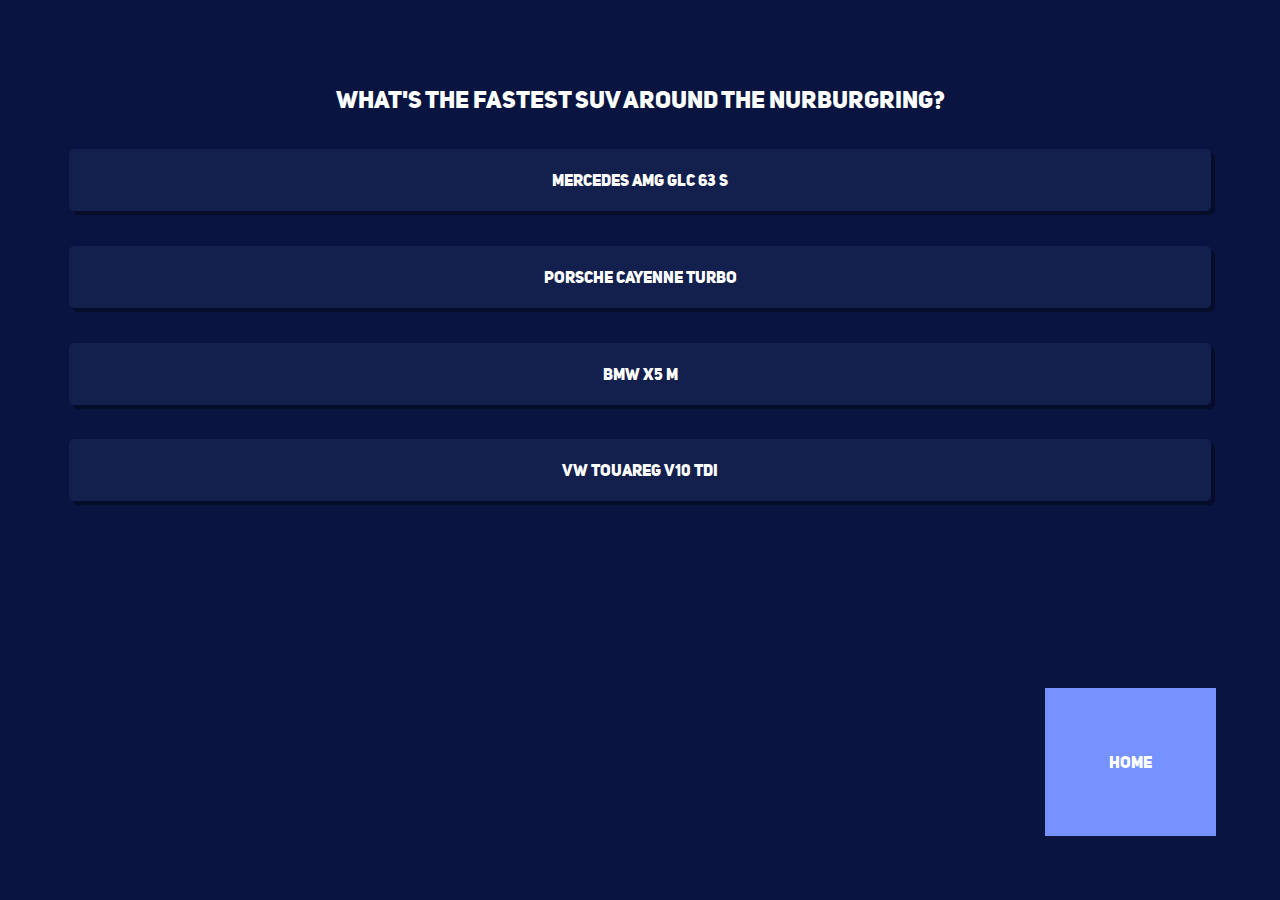
<file: index.html>
<!DOCTYPE html><html lang=en><head><meta charset=utf-8><meta http-equiv=X-UA-Compatible content="IE=edge"><meta name=viewport content="width=device-width,initial-scale=1"><!--[if IE]><link rel="icon" href="/favicon.ico"><![endif]--><title>quiz</title><link href=/css/app.dfe308ac.css rel=preload as=style><link href=/js/app.c3d7a20a.js rel=modulepreload as=script><link href=/js/chunk-vendors.a8957ca7.js rel=modulepreload as=script><link href=/css/app.dfe308ac.css rel=stylesheet><link rel=icon type=image/png sizes=32x32 href=/img/icons/favicon-32x32.png><link rel=icon type=image/png sizes=16x16 href=/img/icons/favicon-16x16.png><link rel=manifest href=/manifest.json><meta name=theme-color content=#FFFFFF><meta name=apple-mobile-web-app-capable content=no><meta name=apple-mobile-web-app-status-bar-style content=default><meta name=apple-mobile-web-app-title content=Quiz><link rel=apple-touch-icon href=/img/icons/apple-touch-icon-152x152.png><link rel=mask-icon href=/img/icons/safari-pinned-tab.svg color=#FFFFFF><meta name=msapplication-TileImage content=/img/icons/msapplication-icon-144x144.png><meta name=msapplication-TileColor content=#091540></head><body><noscript><strong>We're sorry but quiz doesn't work properly without JavaScript enabled. Please enable it to continue.</strong></noscript><div id=app></div><script type=module src=/js/chunk-vendors.a8957ca7.js></script><script type=module src=/js/app.c3d7a20a.js></script><script>!function(){var e=document,t=e.createElement("script");if(!("noModule"in t)&&"onbeforeload"in t){var n=!1;e.addEventListener("beforeload",function(e){if(e.target===t)n=!0;else if(!e.target.hasAttribute("nomodule")||!n)return;e.preventDefault()},!0),t.type="module",t.src=".",e.head.appendChild(t),t.remove()}}();</script><script src=/js/chunk-vendors-legacy.bb5831a7.js nomodule></script><script src=/js/app-legacy.0821a682.js nomodule></script></body></html>
</file>
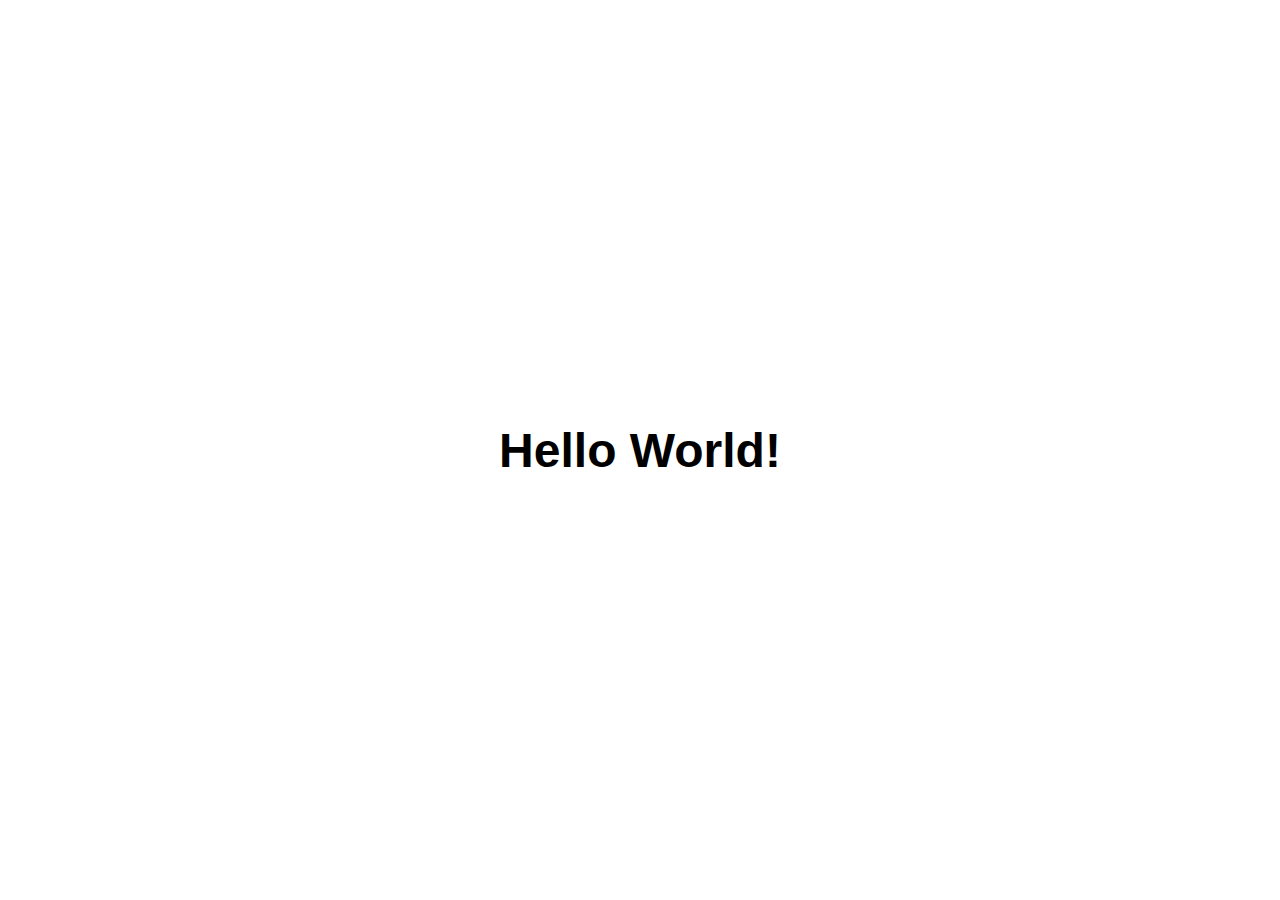
<file: PWA_Test/index.html>
<!doctype html>
<html lang="en">
<head>
  <meta charset="utf-8">
  <title>Hello World</title>
  <link rel="stylesheet" href="css/style.css">
  <link rel="manifest" href="manifest.json"/>
  <meta name="viewport" content="width=device-width, initial-scale=1.0">
  <meta name="theme-color" content="white"/>
<body class="fullscreen">
  <div class="container">
    <h1 class="title">Hello World!</h1>
  </div>
  <script src="js/main.js"></script>
</body>
</html>
</file>
<file: PWA_Test/css/style.css>
body {
  font-family: sans-serif;
}

/* Make content area fill the entire browser window */
html,
.fullscreen {
  display: flex;
  height: 100%;
  margin: 0;
  padding: 0;
  width: 100%;
}

/* Center the content in the browser window */
.container {
  margin: auto;
  text-align: center;
}

.title {
  font-size: 3rem;
}
</file>
